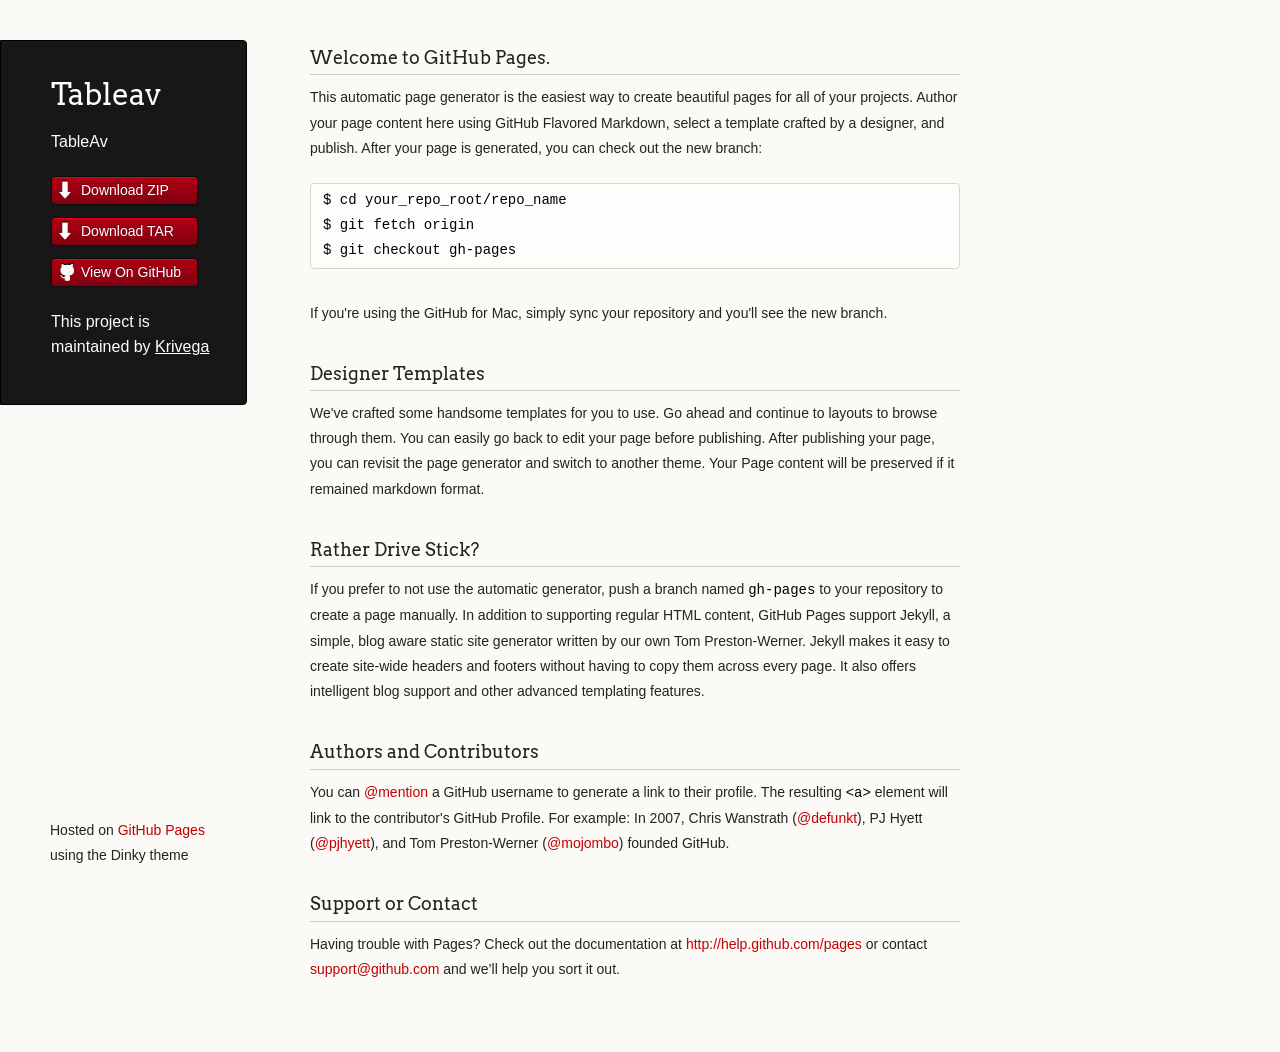
<file: index.html>
<!doctype html>
<html>
  <head>
    <meta charset="utf-8">
    <meta http-equiv="X-UA-Compatible" content="chrome=1">
    <title>Tableav by Krivega</title>

    <link rel="stylesheet" href="stylesheets/styles.css">
    <link rel="stylesheet" href="stylesheets/pygment_trac.css">
    <script src="javascripts/scale.fix.js"></script>
    <meta name="viewport" content="width=device-width, initial-scale=1, user-scalable=no">
    <!--[if lt IE 9]>
    <script src="//html5shiv.googlecode.com/svn/trunk/html5.js"></script>
    <![endif]-->
  </head>
  <body>
    <div class="wrapper">
      <header>
        <h1 class="header">Tableav</h1>
        <p class="header">TableAv</p>

        <ul>
          <li class="download"><a class="buttons" href="https://github.com/Krivega/TableAv/zipball/master">Download ZIP</a></li>
          <li class="download"><a class="buttons" href="https://github.com/Krivega/TableAv/tarball/master">Download TAR</a></li>
          <li><a class="buttons github" href="https://github.com/Krivega/TableAv">View On GitHub</a></li>
        </ul>

        <p class="header">This project is maintained by <a class="header name" href="https://github.com/Krivega">Krivega</a></p>


      </header>
      <section>
        <h3>
<a name="welcome-to-github-pages" class="anchor" href="#welcome-to-github-pages"><span class="octicon octicon-link"></span></a>Welcome to GitHub Pages.</h3>

<p>This automatic page generator is the easiest way to create beautiful pages for all of your projects. Author your page content here using GitHub Flavored Markdown, select a template crafted by a designer, and publish. After your page is generated, you can check out the new branch:</p>

<pre><code>$ cd your_repo_root/repo_name
$ git fetch origin
$ git checkout gh-pages
</code></pre>

<p>If you're using the GitHub for Mac, simply sync your repository and you'll see the new branch.</p>

<h3>
<a name="designer-templates" class="anchor" href="#designer-templates"><span class="octicon octicon-link"></span></a>Designer Templates</h3>

<p>We've crafted some handsome templates for you to use. Go ahead and continue to layouts to browse through them. You can easily go back to edit your page before publishing. After publishing your page, you can revisit the page generator and switch to another theme. Your Page content will be preserved if it remained markdown format.</p>

<h3>
<a name="rather-drive-stick" class="anchor" href="#rather-drive-stick"><span class="octicon octicon-link"></span></a>Rather Drive Stick?</h3>

<p>If you prefer to not use the automatic generator, push a branch named <code>gh-pages</code> to your repository to create a page manually. In addition to supporting regular HTML content, GitHub Pages support Jekyll, a simple, blog aware static site generator written by our own Tom Preston-Werner. Jekyll makes it easy to create site-wide headers and footers without having to copy them across every page. It also offers intelligent blog support and other advanced templating features.</p>

<h3>
<a name="authors-and-contributors" class="anchor" href="#authors-and-contributors"><span class="octicon octicon-link"></span></a>Authors and Contributors</h3>

<p>You can <a href="https://github.com/blog/821" class="user-mention">@mention</a> a GitHub username to generate a link to their profile. The resulting <code>&lt;a&gt;</code> element will link to the contributor's GitHub Profile. For example: In 2007, Chris Wanstrath (<a href="https://github.com/defunkt" class="user-mention">@defunkt</a>), PJ Hyett (<a href="https://github.com/pjhyett" class="user-mention">@pjhyett</a>), and Tom Preston-Werner (<a href="https://github.com/mojombo" class="user-mention">@mojombo</a>) founded GitHub.</p>

<h3>
<a name="support-or-contact" class="anchor" href="#support-or-contact"><span class="octicon octicon-link"></span></a>Support or Contact</h3>

<p>Having trouble with Pages? Check out the documentation at <a href="http://help.github.com/pages">http://help.github.com/pages</a> or contact <a href="mailto:support@github.com">support@github.com</a> and we’ll help you sort it out.</p>
      </section>
      <footer>
        <p><small>Hosted on <a href="http://pages.github.com">GitHub Pages</a> using the Dinky theme</small></p>
      </footer>
    </div>
    <!--[if !IE]><script>fixScale(document);</script><![endif]-->
		
  </body>
</html>
</file>
<file: stylesheets/styles.css>
@import url(https://fonts.googleapis.com/css?family=Arvo:400,700,400italic);

/* MeyerWeb Reset */

html, body, div, span, applet, object, iframe,
h1, h2, h3, h4, h5, h6, p, blockquote, pre,
a, abbr, acronym, address, big, cite, code,
del, dfn, em, img, ins, kbd, q, s, samp,
small, strike, strong, sub, sup, tt, var,
b, u, i, center,
dl, dt, dd, ol, ul, li,
fieldset, form, label, legend,
table, caption, tbody, tfoot, thead, tr, th, td,
article, aside, canvas, details, embed,
figure, figcaption, footer, header, hgroup,
menu, nav, output, ruby, section, summary,
time, mark, audio, video {
  margin: 0;
  padding: 0;
  border: 0;
  font: inherit;
  vertical-align: baseline;
}


/* Base text styles */

body {
  padding:10px 50px 0 0;
  font-family:"Helvetica Neue", Helvetica, Arial, sans-serif;
	font-size: 14px;
	color: #232323;
	background-color: #FBFAF7;
	margin: 0;
	line-height: 1.8em;
	-webkit-font-smoothing: antialiased;

}

h1, h2, h3, h4, h5, h6 {
  color:#232323;
  margin:36px 0 10px;
}

p, ul, ol, table, dl {
  margin:0 0 22px;
}

h1, h2, h3 {
	font-family: Arvo, Monaco, serif;
  line-height:1.3;
	font-weight: normal;
}

h1,h2, h3 {
	display: block;
	border-bottom: 1px solid #ccc;
	padding-bottom: 5px;
}

h1 {
	font-size: 30px;
}

h2 {
	font-size: 24px;
}

h3 {
	font-size: 18px;
}

h4, h5, h6 {
	font-family: Arvo, Monaco, serif;
	font-weight: 700;
}

a {
  color:#C30000;
  font-weight:200;
  text-decoration:none;
}

a:hover {
	text-decoration: underline;
}

a small {
	font-size: 12px;
}

em {
	font-style: italic;
}

strong {
  font-weight:700;
}

ul {
  list-style: inside;
  padding-left: 25px;
}

ol {
  list-style: decimal inside;
  padding-left: 20px;
}

blockquote {
  margin: 0;
  padding: 0 0 0 20px;
  font-style: italic;
}

dl, dt, dd, dl p {
	font-color: #444;
}

dl dt {
  font-weight: bold;
}

dl dd {
  padding-left: 20px;
  font-style: italic;
}

dl p {
  padding-left: 20px;
  font-style: italic;
}

hr {
  border:0;
  background:#ccc;
  height:1px;
  margin:0 0 24px;
}

/* Images */

img {
  position: relative;
  margin: 0 auto;
  max-width: 650px;
  padding: 5px;
  margin: 10px 0 32px 0;
  border: 1px solid #ccc;
}

p img {
  display: inline;
  margin: 0;
  padding: 0;
  vertical-align: middle;
  text-align: center;
  border: none;
}

/* Code blocks */

code, pre {
	font-family: Monaco, "Bitstream Vera Sans Mono", "Lucida Console", Terminal, monospace;
  color:#000;
  font-size:14px;
}

pre {
	padding: 4px 12px;
  background: #FDFEFB;
  border-radius:4px;
  border:1px solid #D7D8C8;
  overflow: auto;
  overflow-y: hidden;
	margin-bottom: 32px;
}


/* Tables */

table {
  width:100%;
}

table {
  border: 1px solid #ccc;
  margin-bottom: 32px;
  text-align: left;
 }

th {
  font-family: 'Arvo', Helvetica, Arial, sans-serif;
	font-size: 18px;
	font-weight: normal;
  padding: 10px;
  background: #232323;
  color: #FDFEFB;
 }

td {
  padding: 10px;
	background: #ccc;
 }


/* Wrapper */
.wrapper {
  width:960px;
}


/* Header */

header {
	background-color: #171717;
	color: #FDFDFB;
  width:170px;
  float:left;
  position:fixed;
	border: 1px solid #000;
	-webkit-border-top-right-radius: 4px;
	-webkit-border-bottom-right-radius: 4px;
	-moz-border-radius-topright: 4px;
	-moz-border-radius-bottomright: 4px;
	border-top-right-radius: 4px;
	border-bottom-right-radius: 4px;
	padding: 34px 25px 22px 50px;
	margin: 30px 25px 0 0;
	-webkit-font-smoothing: antialiased;
}

p.header {
	font-size: 16px;
}

h1.header {
	font-family: Arvo, sans-serif;
	font-size: 30px;
	font-weight: 300;
	line-height: 1.3em;
	border-bottom: none;
	margin-top: 0;
}


h1.header, a.header, a.name, header a{
	color: #fff;
}

a.header {
	text-decoration: underline;
}

a.name {
	white-space: nowrap;
}

header ul {
  list-style:none;
  padding:0;
}

header li {
	list-style-type: none;
  width:132px;
  height:15px;
	margin-bottom: 12px;
	line-height: 1em;
	padding: 6px 6px 6px 7px;

	background: #AF0011;
	background: -moz-linear-gradient(top, #AF0011 0%, #820011 100%);
  background: -webkit-gradient(linear, left top, left bottom, color-stop(0%,#f8f8f8), color-stop(100%,#dddddd));
  background: -webkit-linear-gradient(top, #AF0011 0%,#820011 100%);
  background: -o-linear-gradient(top, #AF0011 0%,#820011 100%);
  background: -ms-linear-gradient(top, #AF0011 0%,#820011 100%);
  background: linear-gradient(top, #AF0011 0%,#820011 100%);

	border-radius:4px;
  border:1px solid #0D0D0D;

	-webkit-box-shadow: inset 0px 1px 1px 0 rgba(233,2,38, 1);
	box-shadow: inset 0px 1px 1px 0 rgba(233,2,38, 1);

}

header li:hover {
	background: #C3001D;
	background: -moz-linear-gradient(top, #C3001D 0%, #950119 100%);
  background: -webkit-gradient(linear, left top, left bottom, color-stop(0%,#f8f8f8), color-stop(100%,#dddddd));
  background: -webkit-linear-gradient(top, #C3001D 0%,#950119 100%);
  background: -o-linear-gradient(top, #C3001D 0%,#950119 100%);
  background: -ms-linear-gradient(top, #C3001D 0%,#950119 100%);
  background: linear-gradient(top, #C3001D 0%,#950119 100%);
}

a.buttons {
	-webkit-font-smoothing: antialiased;
	background: url(../images/arrow-down.png) no-repeat;
	font-weight: normal;
	text-shadow: rgba(0, 0, 0, 0.4) 0 -1px 0;
	padding: 2px 2px 2px 22px;
	height: 30px;
}

a.github {
	background: url(../images/octocat-small.png) no-repeat 1px;
}

a.buttons:hover {
	color: #fff;
	text-decoration: none;
}


/* Section - for main page content */

section {
  width:650px;
  float:right;
  padding-bottom:50px;
}


/* Footer */

footer {
  width:170px;
  float:left;
  position:fixed;
  bottom:10px;
	padding-left: 50px;
}

@media print, screen and (max-width: 960px) {

  div.wrapper {
    width:auto;
    margin:0;
  }

  header, section, footer {
    float:none;
    position:static;
    width:auto;
  }

	footer {
		border-top: 1px solid #ccc;
		margin:0 84px 0 50px;
		padding:0;
	}

  header {
    padding-right:320px;
  }

  section {
    padding:20px 84px 20px 50px;
    margin:0 0 20px;
  }

  header a small {
    display:inline;
  }

  header ul {
    position:absolute;
    right:130px;
    top:84px;
  }
}

@media print, screen and (max-width: 720px) {
  body {
    word-wrap:break-word;
  }

  header {
    padding:10px 20px 0;
		margin-right: 0;
  }

	section {
    padding:10px 0 10px 20px;
    margin:0 0 30px;
  }

	footer {
		margin: 0 0 0 30px;
	}

  header ul, header p.view {
    position:static;
  }
}

@media print, screen and (max-width: 480px) {

  header ul li.download {
    display:none;
  }

	footer {
		margin: 0 0 0 20px;
	}

	footer a{
		display:block;
	}

}

@media print {
  body {
    padding:0.4in;
    font-size:12pt;
    color:#444;
  }
}
</file>
<file: stylesheets/pygment_trac.css>
.highlight  { background: #ffffff; }
.highlight .c { color: #999988; font-style: italic } /* Comment */
.highlight .err { color: #a61717; background-color: #e3d2d2 } /* Error */
.highlight .k { font-weight: bold } /* Keyword */
.highlight .o { font-weight: bold } /* Operator */
.highlight .cm { color: #999988; font-style: italic } /* Comment.Multiline */
.highlight .cp { color: #999999; font-weight: bold } /* Comment.Preproc */
.highlight .c1 { color: #999988; font-style: italic } /* Comment.Single */
.highlight .cs { color: #999999; font-weight: bold; font-style: italic } /* Comment.Special */
.highlight .gd { color: #000000; background-color: #ffdddd } /* Generic.Deleted */
.highlight .gd .x { color: #000000; background-color: #ffaaaa } /* Generic.Deleted.Specific */
.highlight .ge { font-style: italic } /* Generic.Emph */
.highlight .gr { color: #aa0000 } /* Generic.Error */
.highlight .gh { color: #999999 } /* Generic.Heading */
.highlight .gi { color: #000000; background-color: #ddffdd } /* Generic.Inserted */
.highlight .gi .x { color: #000000; background-color: #aaffaa } /* Generic.Inserted.Specific */
.highlight .go { color: #888888 } /* Generic.Output */
.highlight .gp { color: #555555 } /* Generic.Prompt */
.highlight .gs { font-weight: bold } /* Generic.Strong */
.highlight .gu { color: #800080; font-weight: bold; } /* Generic.Subheading */
.highlight .gt { color: #aa0000 } /* Generic.Traceback */
.highlight .kc { font-weight: bold } /* Keyword.Constant */
.highlight .kd { font-weight: bold } /* Keyword.Declaration */
.highlight .kn { font-weight: bold } /* Keyword.Namespace */
.highlight .kp { font-weight: bold } /* Keyword.Pseudo */
.highlight .kr { font-weight: bold } /* Keyword.Reserved */
.highlight .kt { color: #445588; font-weight: bold } /* Keyword.Type */
.highlight .m { color: #009999 } /* Literal.Number */
.highlight .s { color: #d14 } /* Literal.String */
.highlight .na { color: #008080 } /* Name.Attribute */
.highlight .nb { color: #0086B3 } /* Name.Builtin */
.highlight .nc { color: #445588; font-weight: bold } /* Name.Class */
.highlight .no { color: #008080 } /* Name.Constant */
.highlight .ni { color: #800080 } /* Name.Entity */
.highlight .ne { color: #990000; font-weight: bold } /* Name.Exception */
.highlight .nf { color: #990000; font-weight: bold } /* Name.Function */
.highlight .nn { color: #555555 } /* Name.Namespace */
.highlight .nt { color: #000080 } /* Name.Tag */
.highlight .nv { color: #008080 } /* Name.Variable */
.highlight .ow { font-weight: bold } /* Operator.Word */
.highlight .w { color: #bbbbbb } /* Text.Whitespace */
.highlight .mf { color: #009999 } /* Literal.Number.Float */
.highlight .mh { color: #009999 } /* Literal.Number.Hex */
.highlight .mi { color: #009999 } /* Literal.Number.Integer */
.highlight .mo { color: #009999 } /* Literal.Number.Oct */
.highlight .sb { color: #d14 } /* Literal.String.Backtick */
.highlight .sc { color: #d14 } /* Literal.String.Char */
.highlight .sd { color: #d14 } /* Literal.String.Doc */
.highlight .s2 { color: #d14 } /* Literal.String.Double */
.highlight .se { color: #d14 } /* Literal.String.Escape */
.highlight .sh { color: #d14 } /* Literal.String.Heredoc */
.highlight .si { color: #d14 } /* Literal.String.Interpol */
.highlight .sx { color: #d14 } /* Literal.String.Other */
.highlight .sr { color: #009926 } /* Literal.String.Regex */
.highlight .s1 { color: #d14 } /* Literal.String.Single */
.highlight .ss { color: #990073 } /* Literal.String.Symbol */
.highlight .bp { color: #999999 } /* Name.Builtin.Pseudo */
.highlight .vc { color: #008080 } /* Name.Variable.Class */
.highlight .vg { color: #008080 } /* Name.Variable.Global */
.highlight .vi { color: #008080 } /* Name.Variable.Instance */
.highlight .il { color: #009999 } /* Literal.Number.Integer.Long */

.type-csharp .highlight .k { color: #0000FF }
.type-csharp .highlight .kt { color: #0000FF }
.type-csharp .highlight .nf { color: #000000; font-weight: normal }
.type-csharp .highlight .nc { color: #2B91AF }
.type-csharp .highlight .nn { color: #000000 }
.type-csharp .highlight .s { color: #A31515 }
.type-csharp .highlight .sc { color: #A31515 }
</file>
